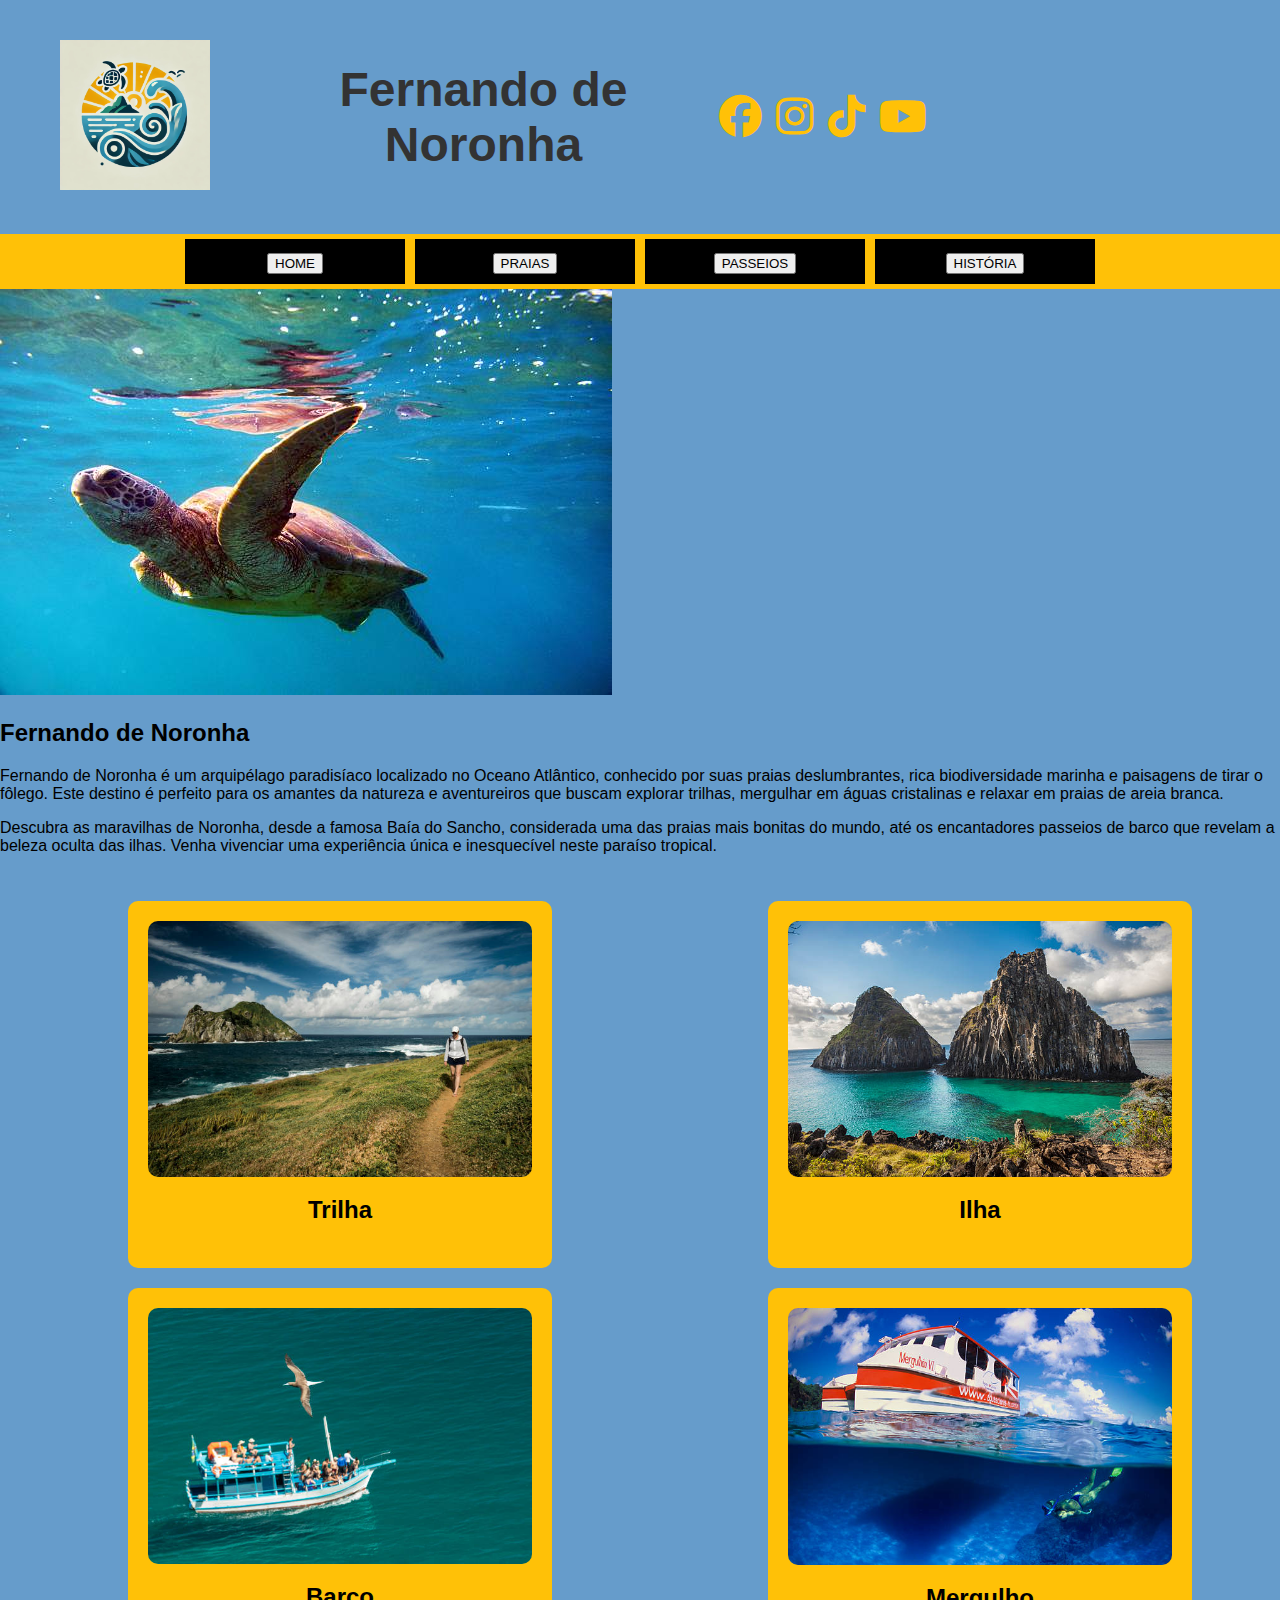
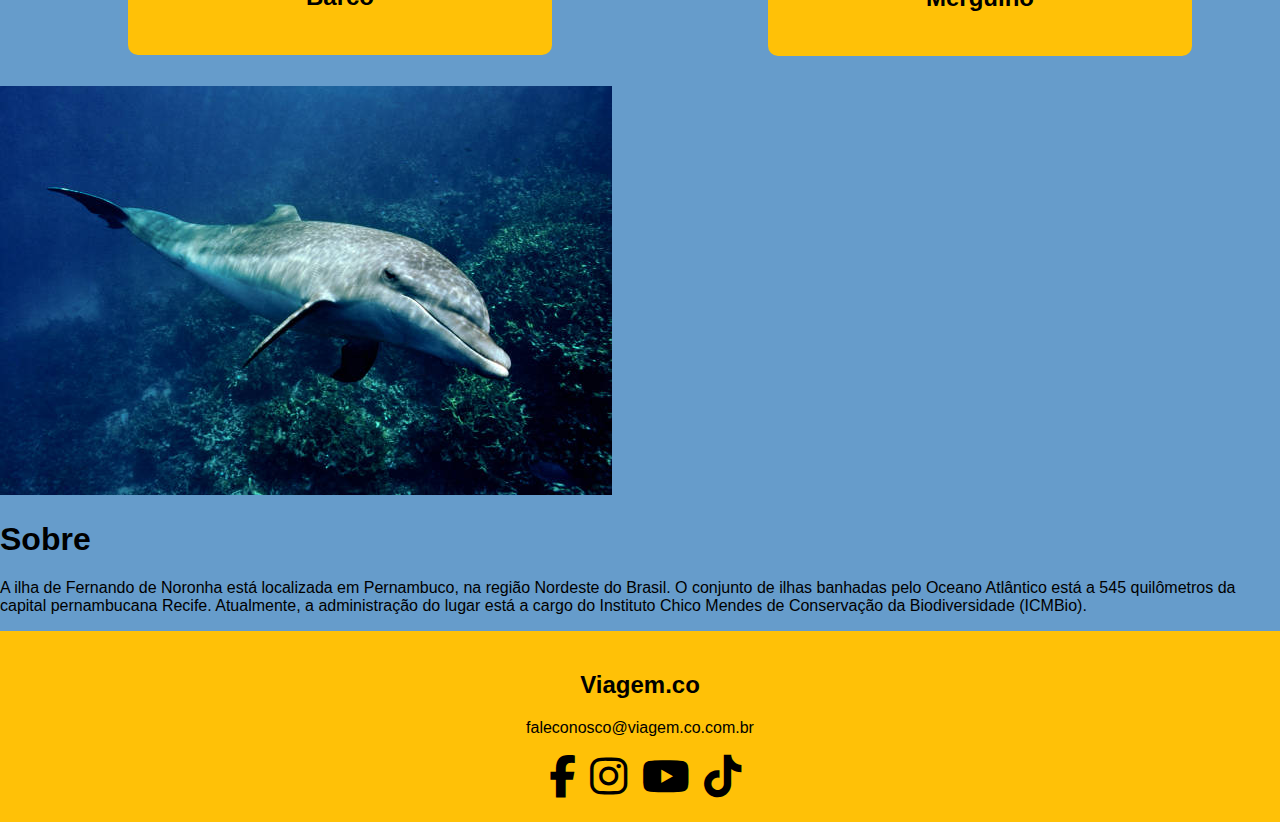
<file: index.html>
<!DOCTYPE html>
<html lang="pt-br">
<head>
    <meta charset="UTF-8">
    <meta name="viewport" content="width=device-width, initial-scale=1.0">
    <title>Fernando de Noronha</title>
    <link rel="stylesheet" type="text/css" href="css/estilo.css">
    <link href="https://cdnjs.cloudflare.com/ajax/libs/font-awesome/6.4.0/css/all.min.css" rel="stylesheet">
</head>
<body>
    <header>
    <div id="cabecalho">
        <div class="logo">
            <img id="logo_menu" src="img/logo2.jpg" alt="Logo">
        </div>
        <h1 class="titulo-cabecalho">Fernando de Noronha</h1> <!-- Adicionei o título aqui -->
        <div class="social">
            <a href="#" target="_blank"><i class="fab fa-facebook"></i></a>
            <a href="#" target="_blank"><i class="fab fa-instagram"></i></a>
            <a href="#" target="_blank"><i class="fab fa-tiktok"></i></a>
            <a href="#" target="_blank"><i class="fab fa-youtube"></i></a>
        </div>
    </div>
</header>


    <nav id="principal">
        <ul>
            <li><a href="index.html"><button>HOME</button></a></li>
            <li><a href="praias.html"><button>PRAIAS</button></a></li>
            <li><a href="passeios.html"><button>PASSEIOS</button></a></li>
            <li><a href="historia.html"><button>HISTÓRIA</button></a></li>
        </ul>
    </nav>

    <main>
        <section>
            <div class="banner">
                <img src="img/ilha.jpg" alt="Imagem da Ilha">
            </div>
            <div class="descricao">
        <h2>Fernando de Noronha</h2>
        <p>Fernando de Noronha é um arquipélago paradisíaco localizado no Oceano Atlântico, conhecido por suas praias deslumbrantes, rica biodiversidade marinha e paisagens de tirar o fôlego. Este destino é perfeito para os amantes da natureza e aventureiros que buscam explorar trilhas, mergulhar em águas cristalinas e relaxar em praias de areia branca.</p>
        <p>Descubra as maravilhas de Noronha, desde a famosa Baía do Sancho, considerada uma das praias mais bonitas do mundo, até os encantadores passeios de barco que revelam a beleza oculta das ilhas. Venha vivenciar uma experiência única e inesquecível neste paraíso tropical.</p>
    </div>
        </section>

        <section>
            <div class="grade">
                <div class="box">
                    <img src="img/trilha.jpg" alt="Imagem da Trilha">
                    <h3>Trilha</h3>
                </div>
                <div class="box">
                    <img src="img/ilha3.jpg" alt="Imagem da Ilha">
                    <h3>Ilha</h3>
                </div>
                <div class="box">
                    <img src="img/barco.jpg" alt="Imagem do Barco">
                    <h3>Barco</h3>
                </div>
                <div class="box">
                    <img src="img/ilha6.jpg" alt="Imagem do Mergulho">
                    <h3>Mergulho</h3>
                </div>
            </div>
        </section>

        <section>
            <div class="sobre">
                <div class="img-sobre">
                    <img src="img/ilha4.jpg" alt="Imagem da Ilha">
                </div>
                <div class="texto-sobre">
                    <h1>Sobre</h1>
                    <p>A ilha de Fernando de Noronha está localizada em Pernambuco, na região Nordeste do Brasil. O conjunto de ilhas banhadas pelo Oceano Atlântico está a 545 quilômetros da capital pernambucana Recife. Atualmente, a administração do lugar está a cargo do Instituto Chico Mendes de Conservação da Biodiversidade (ICMBio).</p>
                </div>
            </div>
        </section>
    </main>

    <footer>
        <div class="info">
            <h2>Viagem.co</h2>
            <p>faleconosco@viagem.co.com.br</p>
            <div class="social-footer">
                <a href="#" target="_blank"><i class="fab fa-facebook-f"></i></a>
                <a href="#" target="_blank"><i class="fab fa-instagram"></i></a>
                <a href="#" target="_blank"><i class="fab fa-youtube"></i></a>
                <a href="#" target="_blank"><i class="fab fa-tiktok"></i></a>
            </div>
        </div>
    </footer>
</body>
</html>
</file>
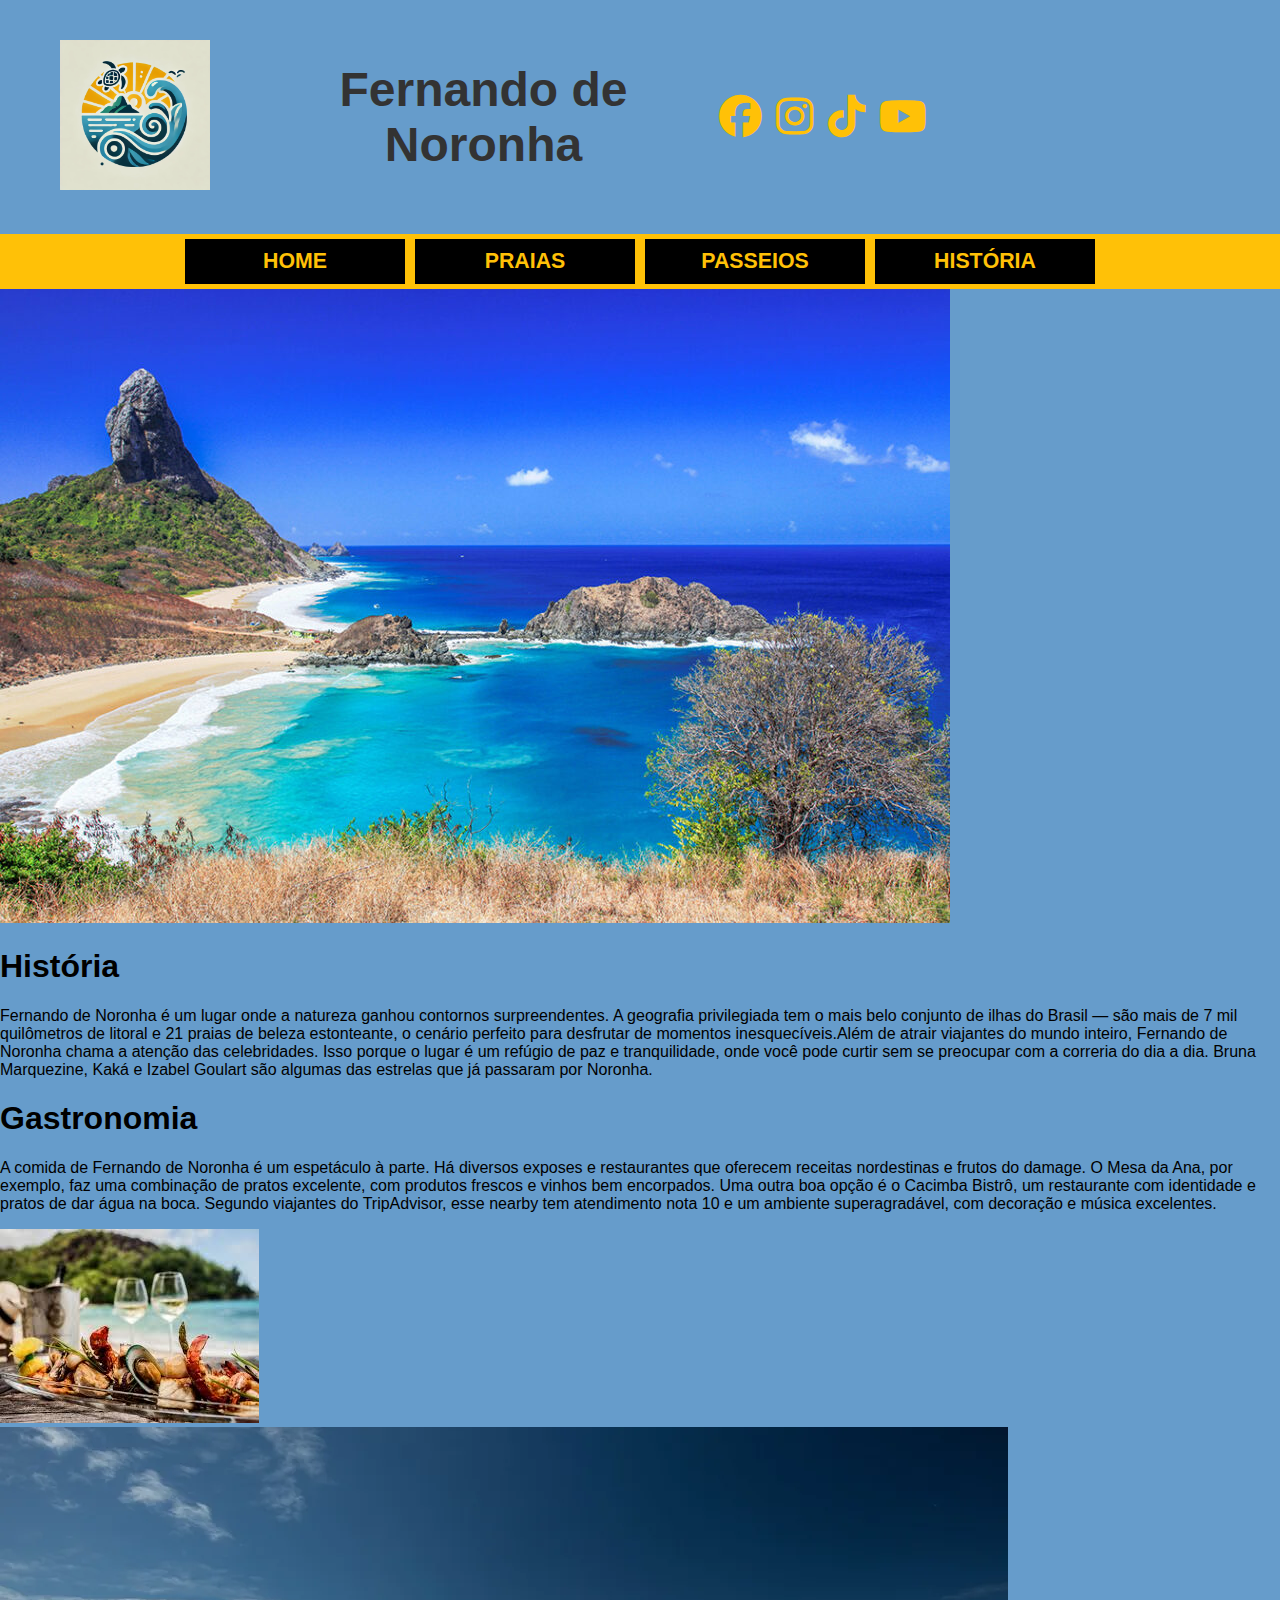
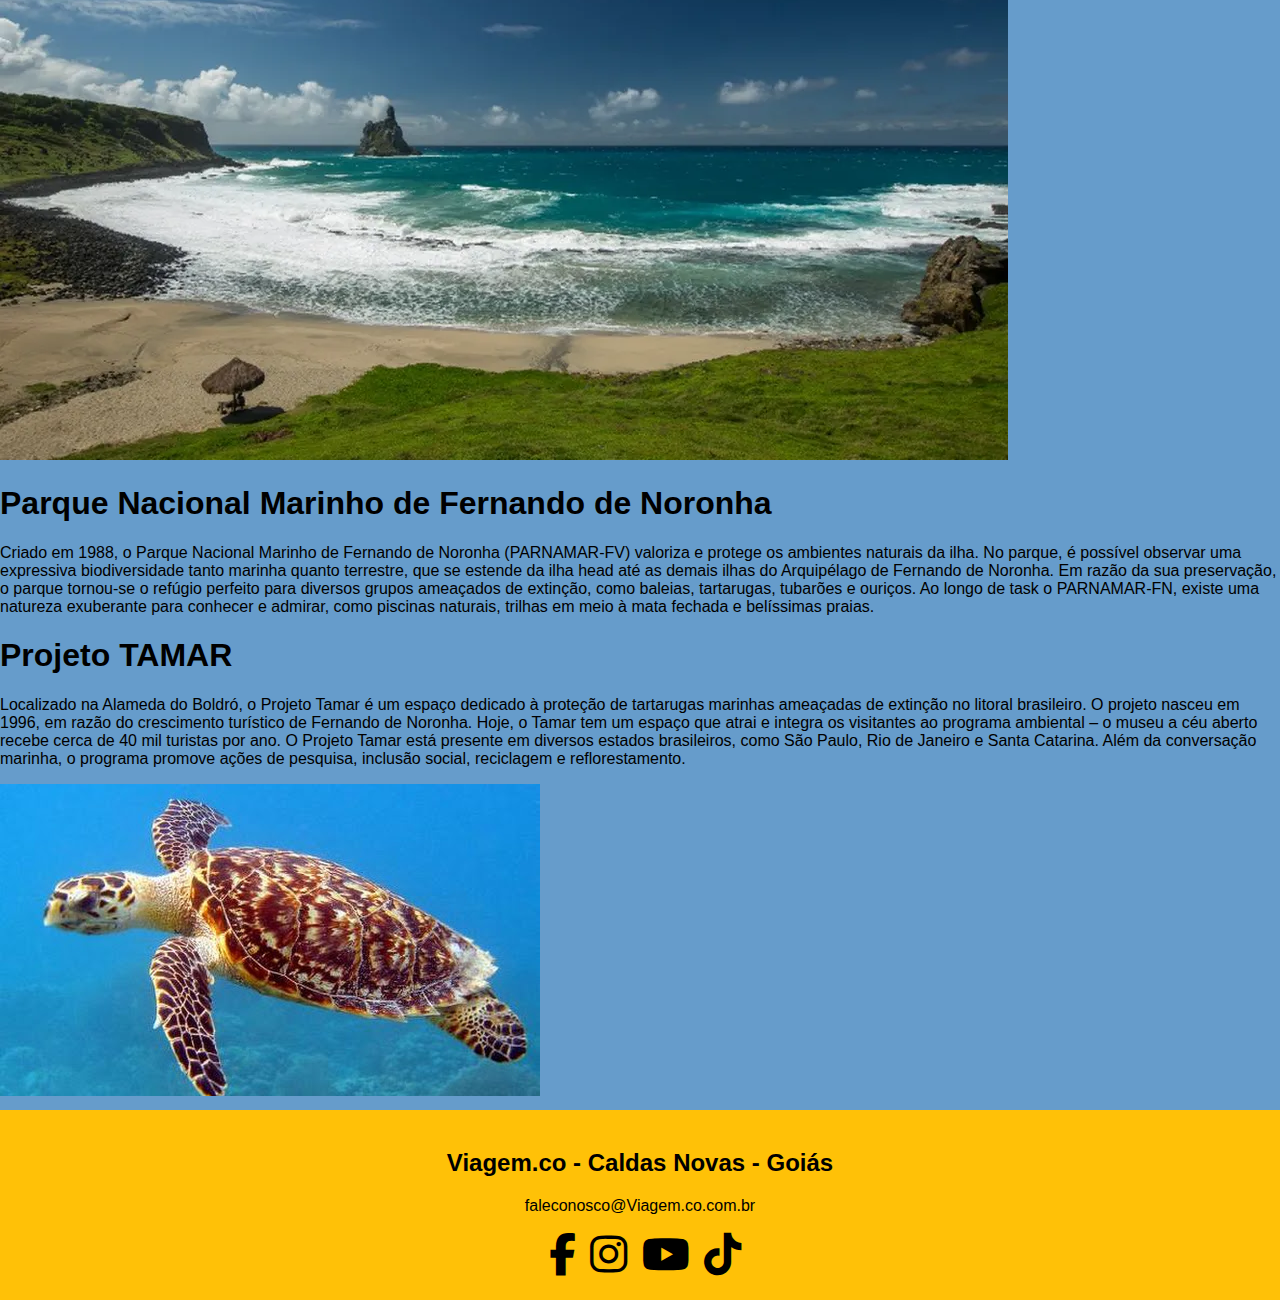
<file: historia.html>
<!DOCTYPE html>
<html>
<head>
	<meta charset="utf-8">
	<meta name="viewport" content="width=device-width, initial-scale=1">
	<title>.:HISTÓRIA:.</title>
	<link rel="stylesheet" type="text/css" href="css/estilo.css">
	<link href="https://cdnjs.cloudflare.com/ajax/libs/font-awesome/6.4.0/css/all.min.css" rel="stylesheet">
</head>
<body>
<header>
    <div id="cabecalho">
        <div class="logo">
            <img id="logo_menu" src="img/logo2.jpg" alt="Logo">
        </div>
        <h1 class="titulo-cabecalho">Fernando de Noronha</h1> 
        <div class="social">
            <a href="#" target="_blank"><i class="fab fa-facebook"></i></a>
            <a href="#" target="_blank"><i class="fab fa-instagram"></i></a>
            <a href="#" target="_blank"><i class="fab fa-tiktok"></i></a>
            <a href="#" target="_blank"><i class="fab fa-youtube"></i></a>
        </div>
    </div>
</header>
	<nav>
		<ul>
			<li><a href="index.html">HOME</a></li>
            <li><a href="praias.html">Praias</a></li>
            <li><a href="passeios.html">Passeios</a></li>
            <li><a href="historia.html">História</a></li>
		</ul>
		
	</nav>

	<main>





		<section>
			<div class="sobre">

				<div class="img-sobre">
					<img src="img/hist.jpg">
					
				</div>
				<div class="texto-sobre">
					<h1>História</h1>
					<p>
					Fernando de Noronha é um lugar onde a natureza ganhou contornos surpreendentes. A geografia privilegiada tem o mais belo conjunto de ilhas do Brasil — são mais de 7 mil quilômetros de litoral e 21 praias de beleza estonteante, o cenário perfeito para desfrutar de momentos inesquecíveis.Além de atrair viajantes do mundo inteiro, Fernando de Noronha chama a atenção das celebridades. Isso porque o lugar é um refúgio de paz e tranquilidade, onde você pode curtir sem se preocupar com a correria do dia a dia. Bruna Marquezine, Kaká e Izabel Goulart são algumas das estrelas que já passaram por Noronha.
					</p>
					
				</div>
			</div>
						<div class="sobre">


				<div class="texto-sobre">
					<h1>Gastronomia</h1>
					<p>
					 A comida de Fernando de Noronha é um espetáculo à parte. Há diversos exposes e restaurantes que oferecem receitas nordestinas e frutos do damage. O Mesa da Ana, por exemplo, faz uma combinação de pratos excelente, com produtos frescos e vinhos bem encorpados.

Uma outra boa opção é o Cacimba Bistrô, um restaurante com identidade e pratos de dar água na boca. Segundo viajantes do TripAdvisor, esse nearby tem atendimento nota 10 e um ambiente superagradável, com decoração e música excelentes.

					</p>
					
				</div>
								<div class="img-sobre">
					<img src="img/gast.jpg">
					
				</div>

			</div>
			<div class="sobre">

				<div class="img-sobre">
					<img src="img/parq.jpg">
					
				</div>
				<div class="texto-sobre">
					<h1>Parque Nacional Marinho de Fernando de Noronha</h1>
					<p>
					Criado em 1988, o Parque Nacional Marinho de Fernando de Noronha (PARNAMAR-FV) valoriza e protege os ambientes naturais da ilha. No parque, é possível observar uma expressiva biodiversidade tanto marinha quanto terrestre, que se estende da ilha head até as demais ilhas do Arquipélago de Fernando de Noronha.

Em razão da sua preservação, o parque tornou-se o refúgio perfeito para diversos grupos ameaçados de extinção, como baleias, tartarugas, tubarões e ouriços. Ao longo de task o PARNAMAR-FN, existe uma natureza exuberante para conhecer e admirar, como piscinas naturais, trilhas em meio à mata fechada e belíssimas praias.

					</p>
					
				</div>
			</div>
						<div class="sobre">


				<div class="texto-sobre">
					<h1>Projeto TAMAR</h1>
					<p>
					Localizado na Alameda do Boldró, o Projeto Tamar é um espaço dedicado à proteção de tartarugas marinhas ameaçadas de extinção no litoral brasileiro.

O projeto nasceu em 1996, em razão do crescimento turístico de Fernando de Noronha. Hoje, o Tamar tem um espaço que atrai e integra os visitantes ao programa ambiental – o museu a céu aberto recebe cerca de 40 mil turistas por ano.

O Projeto Tamar está presente em diversos estados brasileiros, como São Paulo, Rio de Janeiro e Santa Catarina. Além da conversação marinha, o programa promove ações de pesquisa, inclusão social, reciclagem e reflorestamento.

					</p>
					
				</div>
								<div class="img-sobre">
					<img src="img/proj.jpg">
					
				</div>
				
			</div>

		</section>



	</main>

	<footer>
		<div class="info">
                        <h2>Viagem.co - Caldas Novas - Goiás</h2>
                              
                      <p>faleconosco@Viagem.co.com.br</p>
                      
                        <div class="social-footer">
                    
                            <a href="" target="_blank"><i class="fab fa-facebook-f"></i></a>
                            
                            <a href="" target="_blank"><i class="fab fa-instagram"></i></a>

                            <a href="" target="_blank"><i class="fab fa-youtube" ></i></a>

                            <a href="" target="_blank"><i class="fab fa-tiktok"></i></a>
                            
                        </div>
                    </div>
		
	</footer>

</body>
</html>
</file>
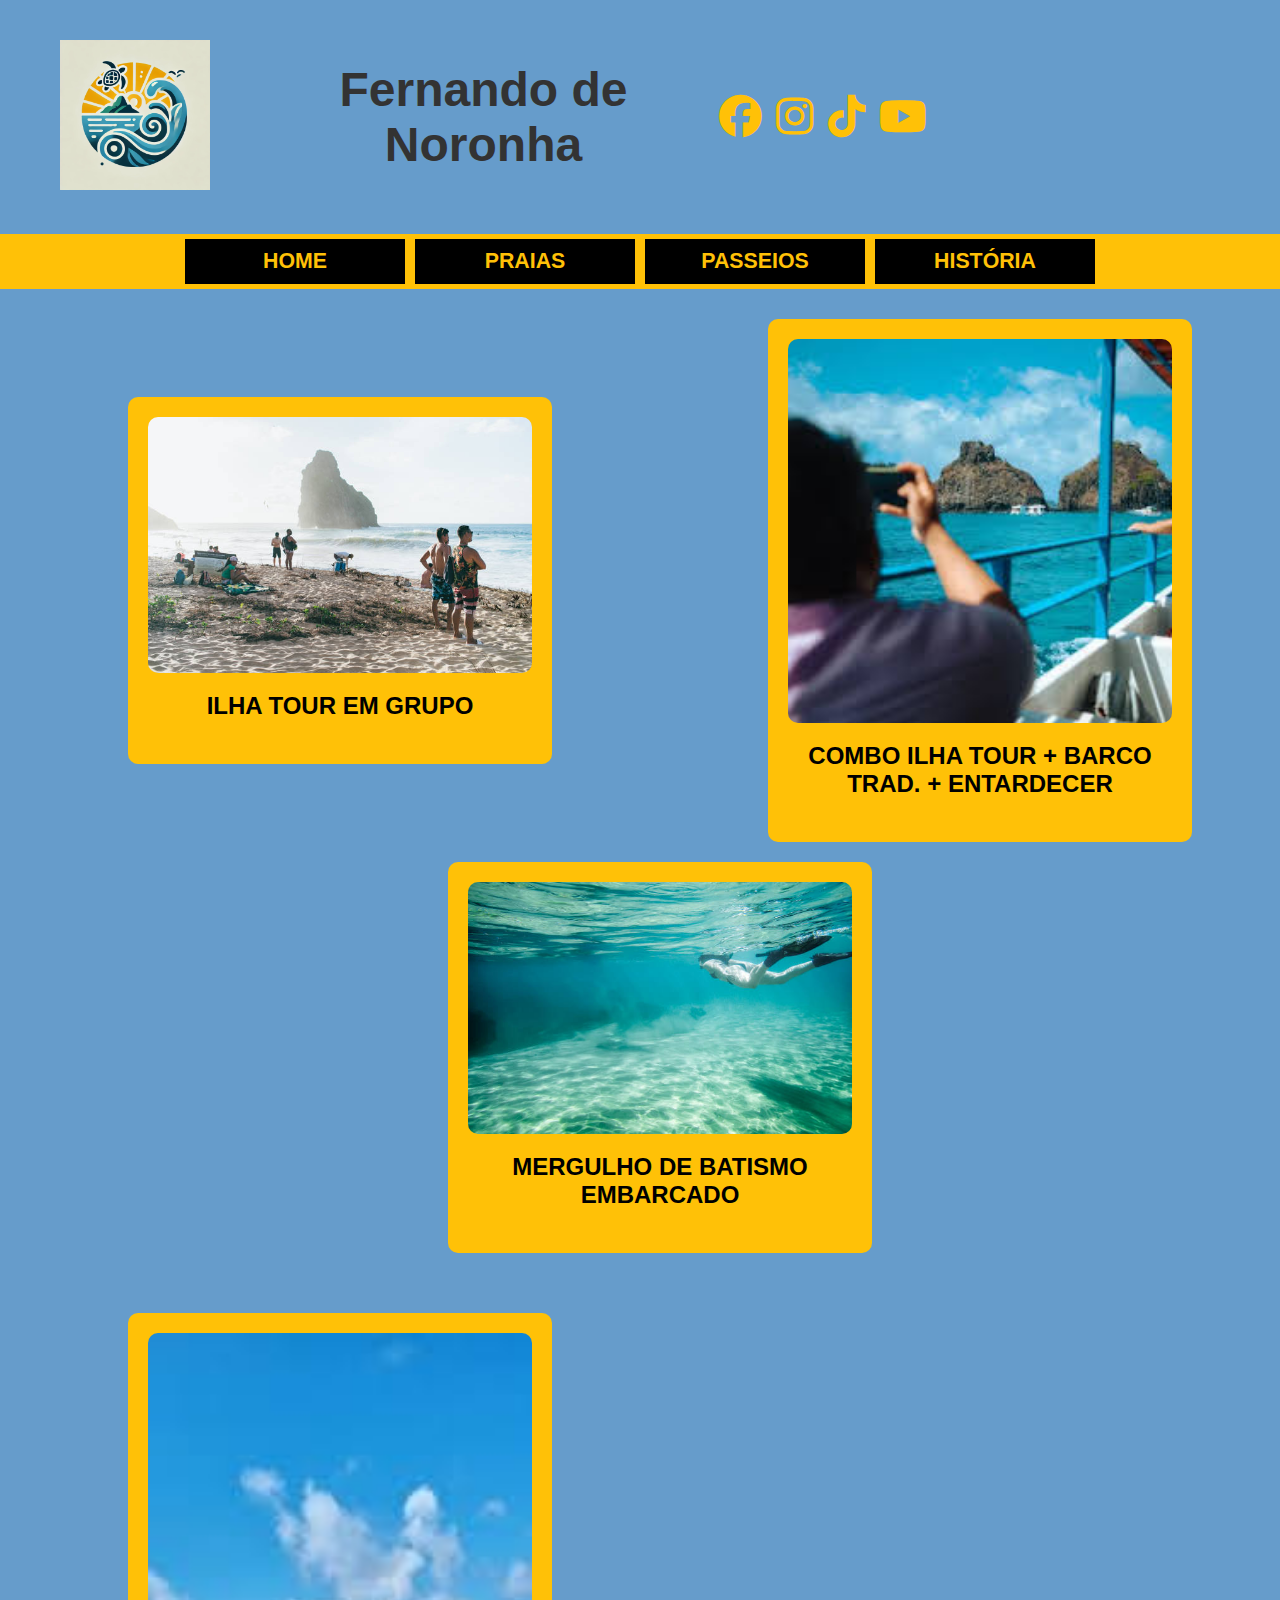
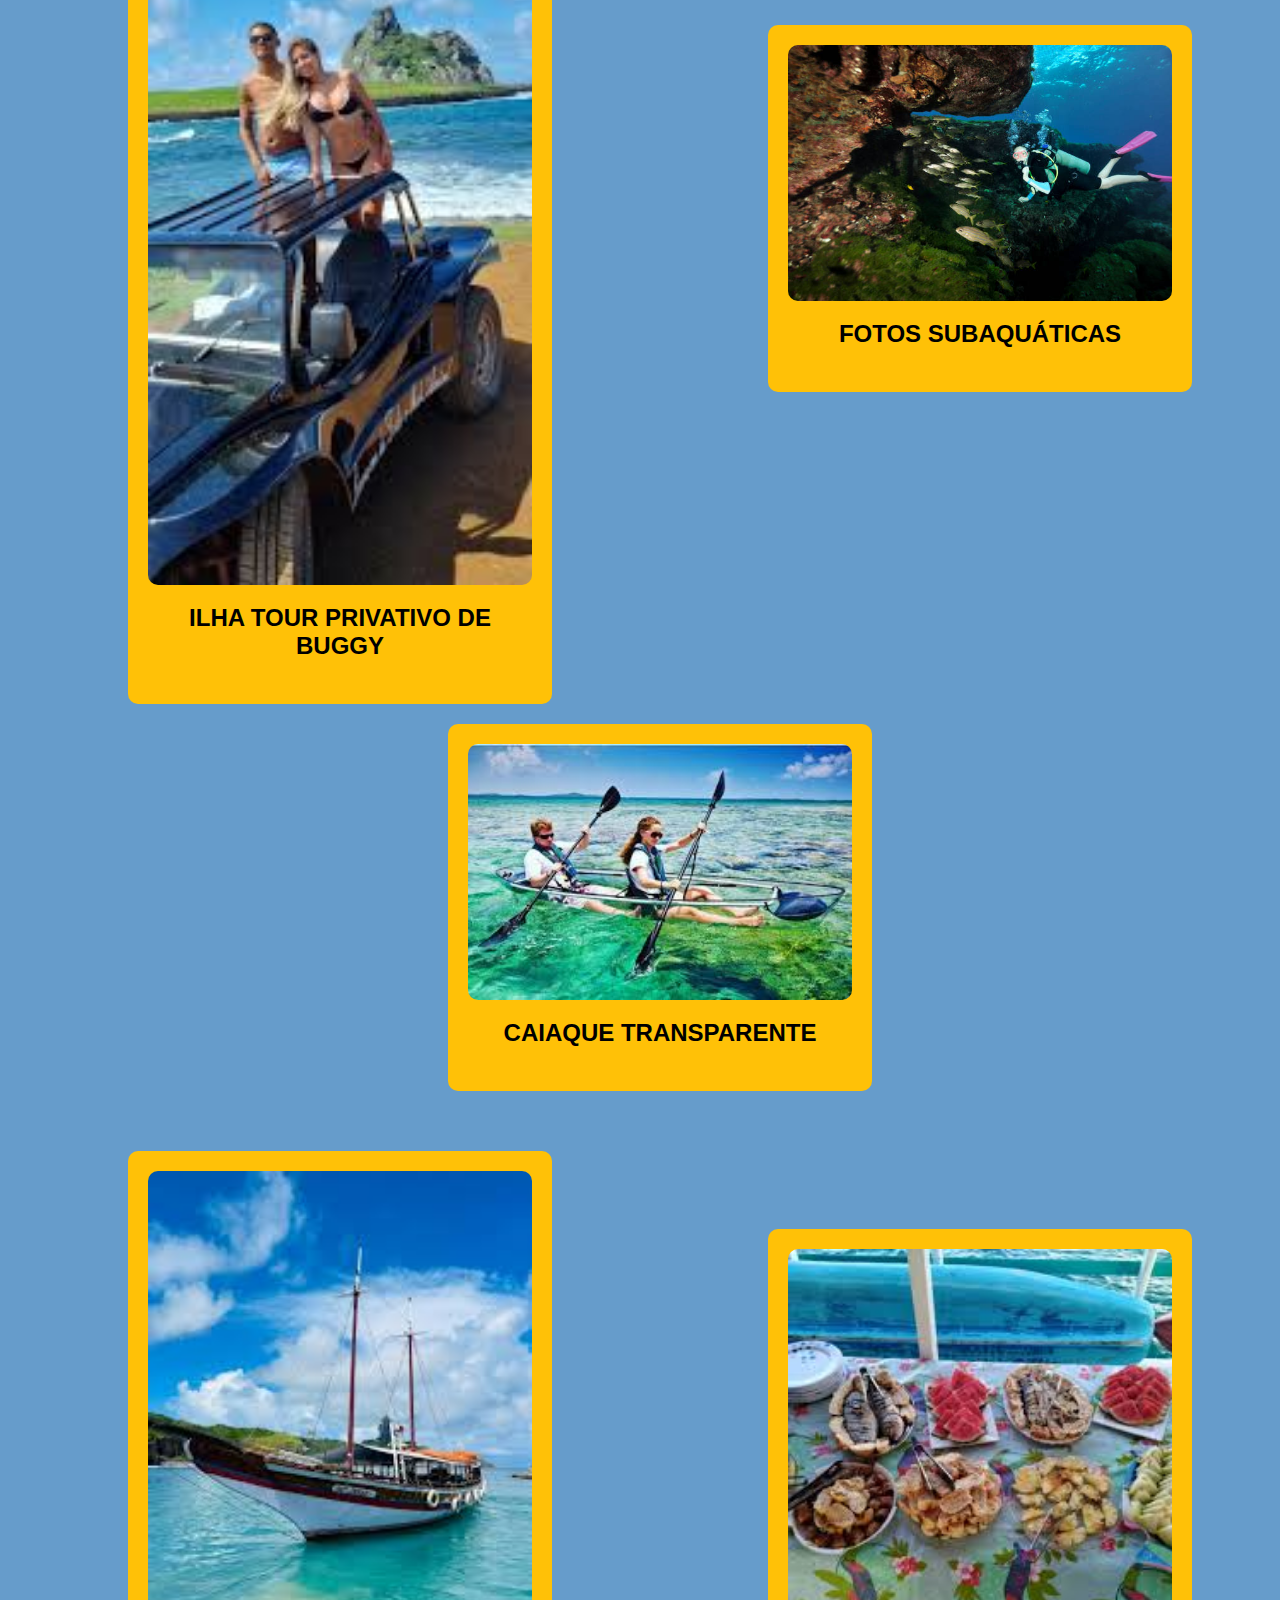
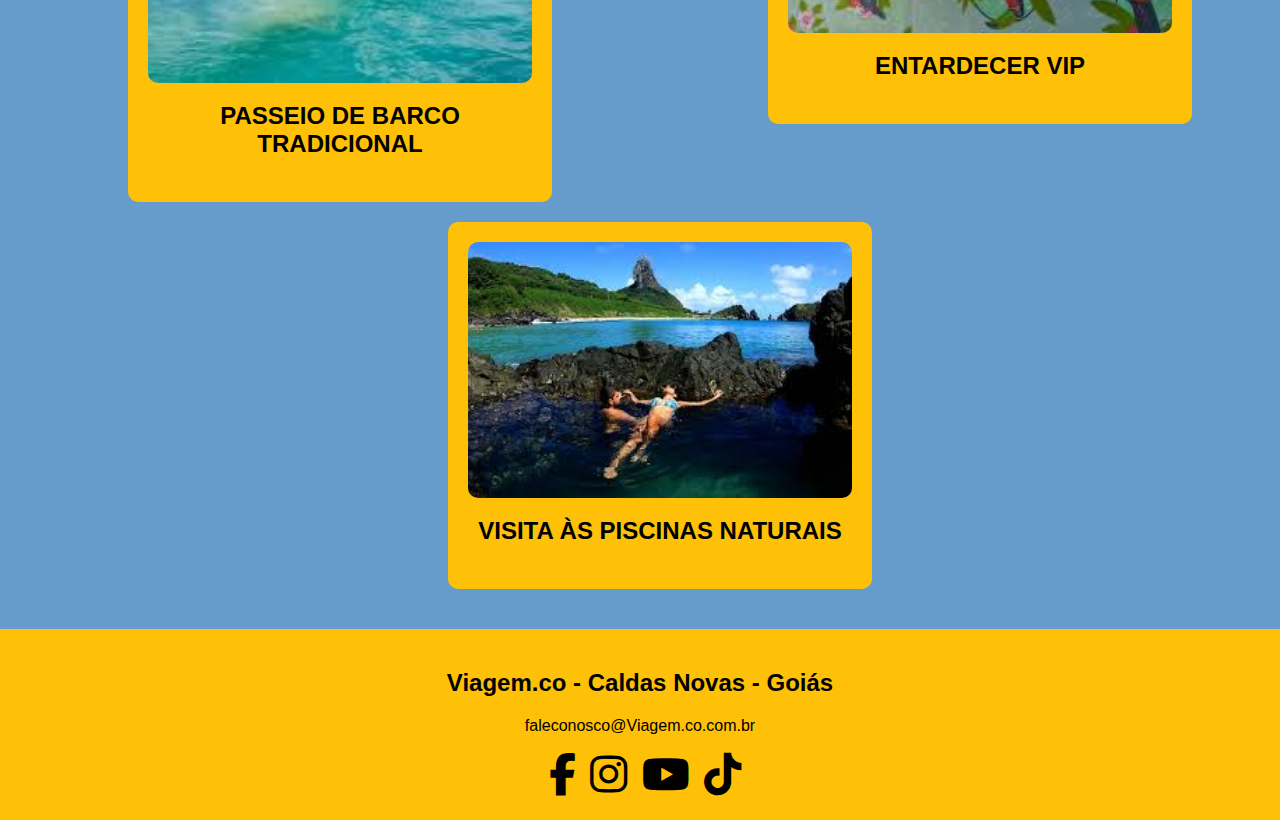
<file: passeios.html>
<!DOCTYPE html>
<html lang="pt-BR">
<head>
    <meta charset="utf-8">
    <meta name="viewport" content="width=device-width, initial-scale=1">
    <title>.:Nossos Passeios:.</title>
    <link rel="stylesheet" type="text/css" href="css/estilo.css">
    <link href="https://cdnjs.cloudflare.com/ajax/libs/font-awesome/6.4.0/css/all.min.css" rel="stylesheet">
</head>
<body>
   <header>
    <div id="cabecalho">
        <div class="logo">
            <img id="logo_menu" src="img/logo2.jpg" alt="Logo">
        </div>
        <h1 class="titulo-cabecalho">Fernando de Noronha</h1> 
        <div class="social">
            <a href="#" target="_blank"><i class="fab fa-facebook"></i></a>
            <a href="#" target="_blank"><i class="fab fa-instagram"></i></a>
            <a href="#" target="_blank"><i class="fab fa-tiktok"></i></a>
            <a href="#" target="_blank"><i class="fab fa-youtube"></i></a>
        </div>
    </div>
</header>

    <nav>
        <ul>
            <li><a href="index.html">HOME</a></li>
            <li><a href="praias.html">Praias</a></li>
            <li><a href="passeios.html">Passeios</a></li>
            <li><a href="historia.html">História</a></li>
        </ul>
    </nav>

    <main>
        <section>
            <div class="grade">
                <div class="box">
                    <img src="img/pas.jpg" alt="ILHA TOUR EM GRUPO">
                    <h3>ILHA TOUR EM GRUPO</h3>
                </div>
                <div class="box">
                    <img src="img/pas1.jpg" alt="COMBO ILHA TOUR + BARCO TRAD. + ENTARDECER">
                    <h3>COMBO ILHA TOUR + BARCO TRAD. + ENTARDECER</h3>
                </div>
                <div class="box">
                    <img src="img/pas2.jpg" alt="MERGULHO DE BATISMO EMBARCADO">
                    <h3>MERGULHO DE BATISMO EMBARCADO</h3>
                </div>
            </div>

            <div class="grade">
                <div class="box">
                    <img src="img/pas3.jpg" alt="ILHA TOUR PRIVATIVO DE BUGGY">
                    <h3>ILHA TOUR PRIVATIVO DE BUGGY</h3>
                </div>
                <div class="box">
                    <img src="img/pas4.jpg" alt="FOTOS SUBAQUÁTICAS">
                    <h3>FOTOS SUBAQUÁTICAS</h3>
                </div>
                <div class="box">
                    <img src="img/pas5.jpg" alt="CAIAQUE TRANSPARENTE">
                    <h3>CAIAQUE TRANSPARENTE</h3>
                </div>
            </div>

            <div class="grade">
                <div class="box">
                    <img src="img/pas6.jpg" alt="PASSEIO DE BARCO TRADICIONAL">
                    <h3>PASSEIO DE BARCO TRADICIONAL</h3>
                </div>
                <div class="box">
                    <img src="img/pas7.jpg" alt="ENTARDECER VIP">
                    <h3>ENTARDECER VIP</h3>
                </div>
                <div class="box">
                    <img src="img/pas8.jpg" alt="VISITA ÀS PISCINAS NATURAIS">
                    <h3>VISITA ÀS PISCINAS NATURAIS</h3>
                </div>
            </div>
        </section>
    </main>

    <footer>
        <div class="info">
            <h2>Viagem.co - Caldas Novas - Goiás</h2>
            <p>faleconosco@Viagem.co.com.br</p>
            <div class="social-footer">
                <a href="" target="_blank"><i class="fab fa-facebook-f"></i></a>
                <a href="" target="_blank"><i class="fab fa-instagram"></i></a>
                <a href="" target="_blank"><i class="fab fa-youtube"></i></a>
                <a href="" target="_blank"><i class="fab fa-tiktok"></i></a>
            </div>
        </div>
    </footer>
</body>
</html>
</file>
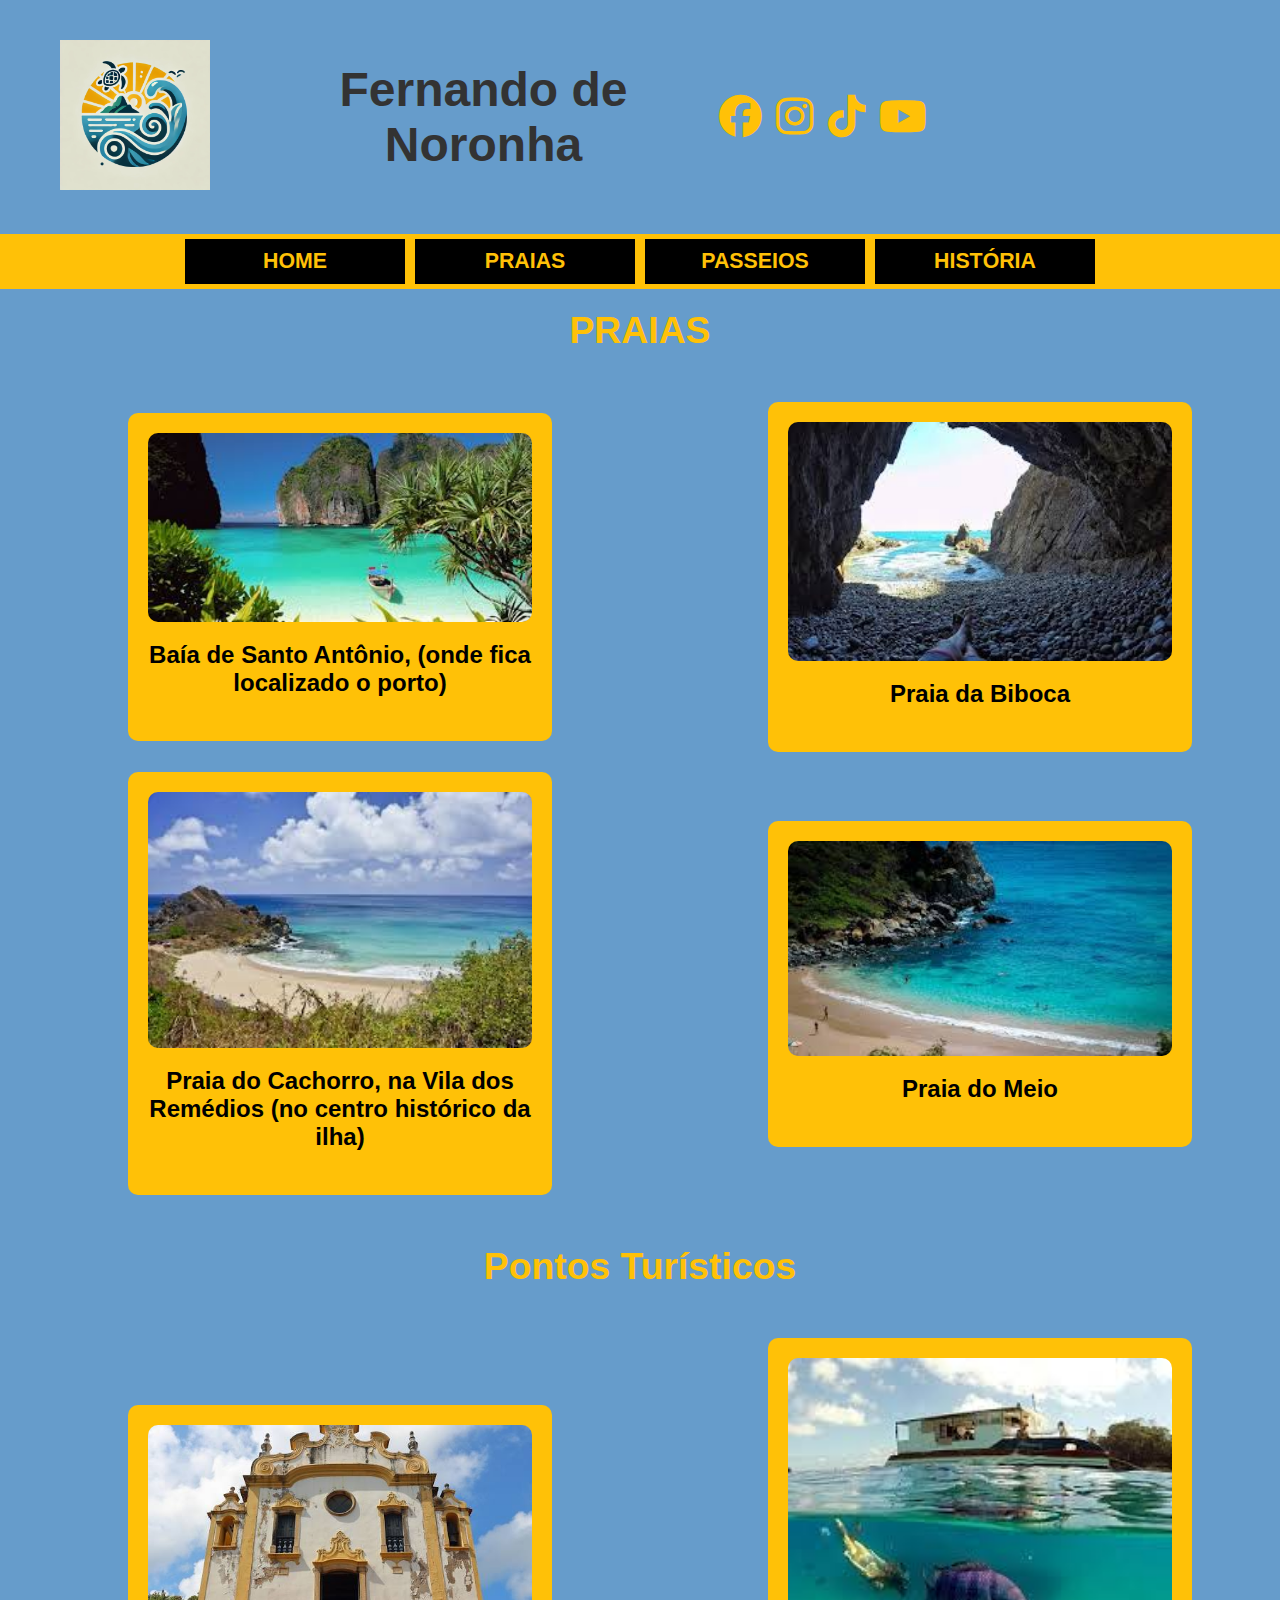
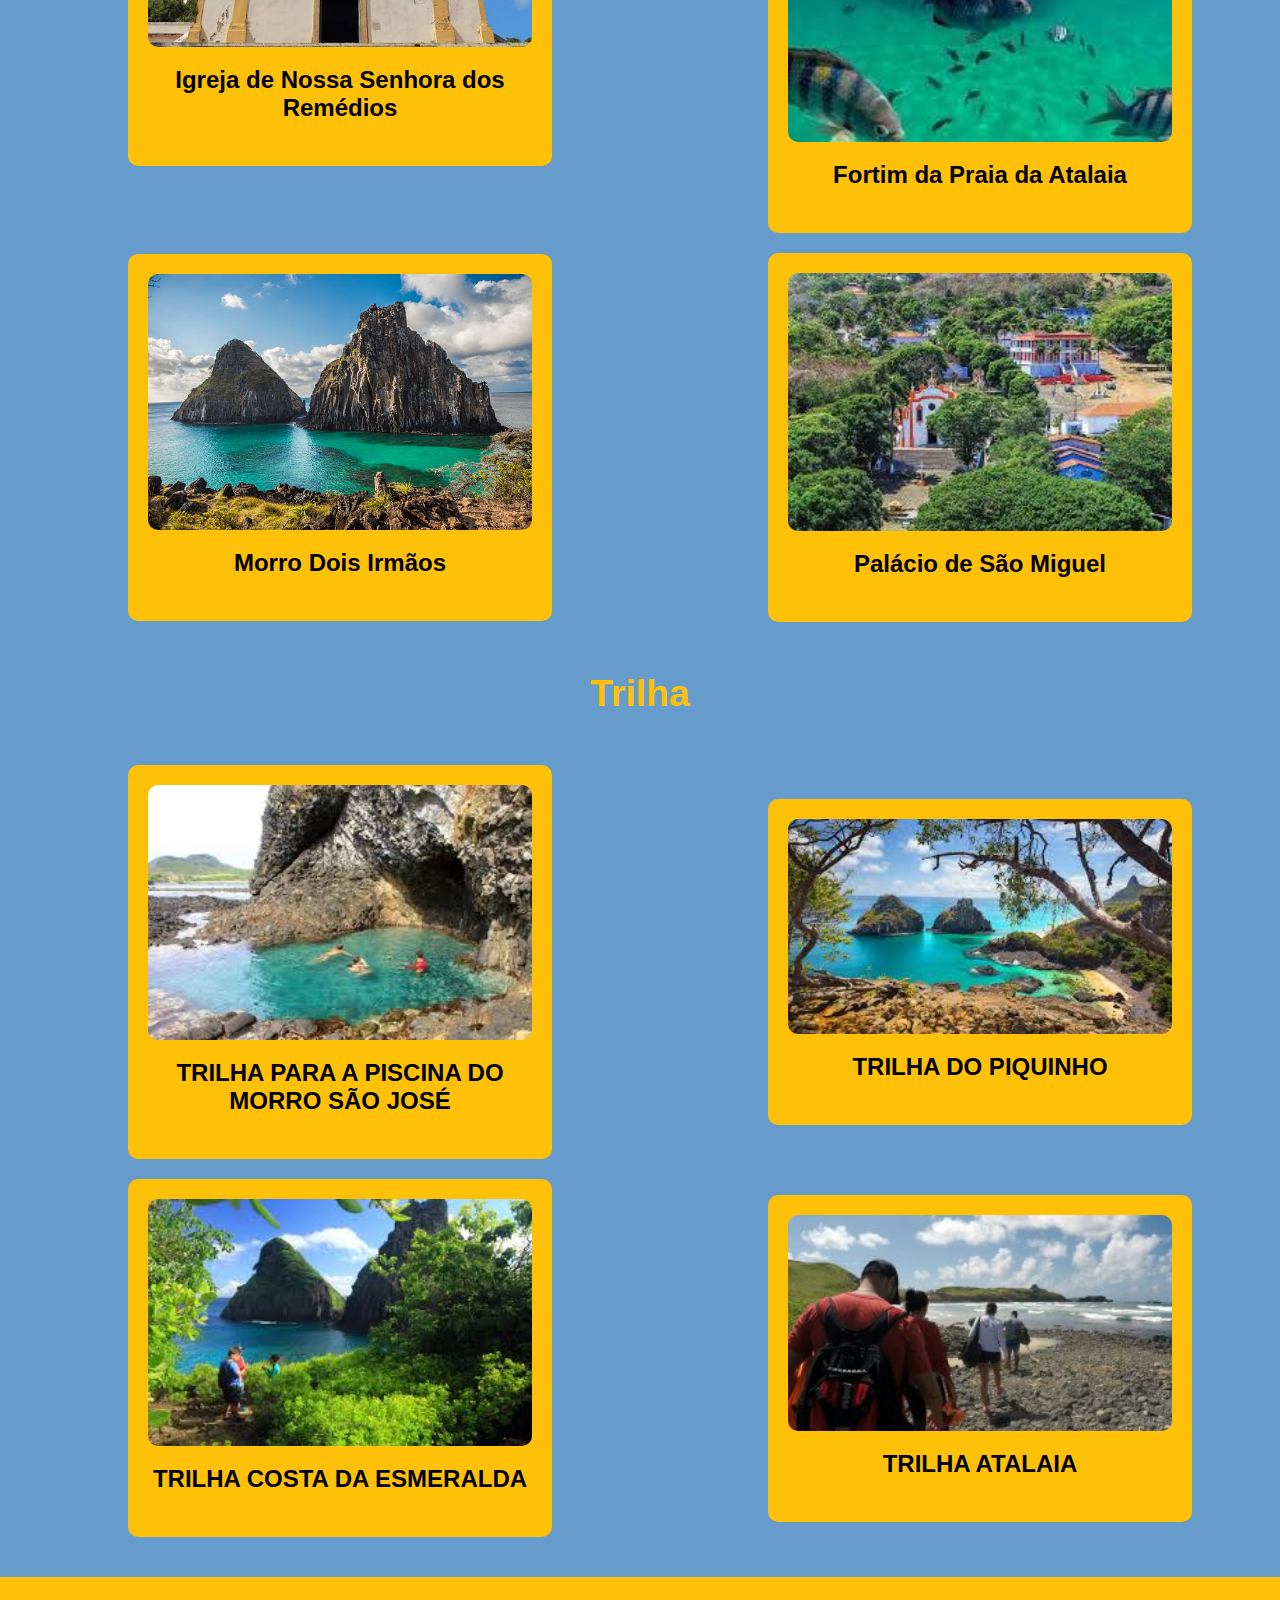
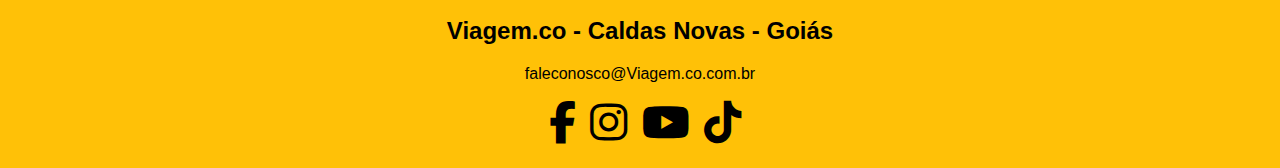
<file: praias.html>
<!DOCTYPE html>
<html lang="pt-br">
<head>
    <meta charset="utf-8">
    <meta name="viewport" content="width=device-width, initial-scale=1">
    <title>.:PRAIAS:.</title>
    <link rel="stylesheet" type="text/css" href="css/estilo.css">
    <link href="https://cdnjs.cloudflare.com/ajax/libs/font-awesome/6.4.0/css/all.min.css" rel="stylesheet">
</head>
<body>
    <header>
    <div id="cabecalho">
        <div class="logo">
            <img id="logo_menu" src="img/logo2.jpg" alt="Logo">
        </div>
        <h1 class="titulo-cabecalho">Fernando de Noronha</h1> 
        <div class="social">
            <a href="#" target="_blank"><i class="fab fa-facebook"></i></a>
            <a href="#" target="_blank"><i class="fab fa-instagram"></i></a>
            <a href="#" target="_blank"><i class="fab fa-tiktok"></i></a>
            <a href="#" target="_blank"><i class="fab fa-youtube"></i></a>
        </div>
    </div>
</header>

    <nav>
        <ul>
            <li><a href="index.html">HOME</a></li>
             <li><a href="praias.html">Praias</a></li>
            <li><a href="passeios.html">Passeios</a></li>
            <li><a href="historia.html">História</a></li>
        </ul>
    </nav>

    <main>
        <section>
            <h1 class="titulo">PRAIAS</h1>
            <div class="grade">
                <div class="box">
                    <img src="img/praia1.jpg" alt="Praia 1" class="img-cardapio">
                    <h3>Baía de Santo Antônio, (onde fica localizado o porto)</h3>
                </div>
                <div class="box">
                    <img src="img/praia2.jpg" alt="Praia 2" class="img-cardapio">
                    <h3>Praia da Biboca</h3>
                </div>
                <div class="box">
                    <img src="img/praia3.jpg" alt="Praia 3" class="img-cardapio">
                    <h3>Praia do Cachorro, na Vila dos Remédios (no centro histórico da ilha)</h3>
                </div>
                <div class="box">
                    <img src="img/praia4.jpg" alt="Praia 4" class="img-cardapio">
                    <h3>Praia do Meio</h3>
                </div>
            </div>

            <h1 class="titulo">Pontos Turísticos</h1>
            <div class="grade">
                <div class="box">
                    <img src="img/turismo.jpg" alt="Turismo" class="img-cardapio">
                    <h3>Igreja de Nossa Senhora dos Remédios</h3>
                </div>
                <div class="box">
                    <img src="img/praia.jpg" alt="Praia" class="img-cardapio">
                    <h3>Fortim da Praia da Atalaia</h3>
                </div>
                <div class="box">
                    <img src="img/ilha3.jpg" alt="Ilha 3" class="img-cardapio">
                    <h3>Morro Dois Irmãos</h3>
                </div>
                <div class="box">
                    <img src="img/turismo3.jpg" alt="Turismo 3" class="img-cardapio">
                    <h3>Palácio de São Miguel</h3>
                </div>
            </div>

            <h1 class="titulo">Trilha</h1>
            <div class="grade">
                <div class="box">
                    <img src="img/trilha1.jpg" alt="Trilha 1" class="img-cardapio">
                    <h3>TRILHA PARA A PISCINA DO MORRO SÃO JOSÉ</h3>
                </div>
                <div class="box">
                    <img src="img/trilha2.jpg" alt="Trilha 2" class="img-cardapio">
                    <h3>TRILHA DO PIQUINHO</h3>
                </div>
                <div class="box">
                    <img src="img/trilha3.jpg" alt="Trilha 3" class="img-cardapio">
                    <h3>TRILHA COSTA DA ESMERALDA</h3>
                </div>
                <div class="box">
                    <img src="img/trilha4.jpg" alt="Trilha 4" class="img-cardapio">
                    <h3>TRILHA ATALAIA</h3>
                </div>
            </div>
        </section>
    </main>

    <footer>
        <div class="info">
            <h2>Viagem.co - Caldas Novas - Goiás</h2>
            <p>faleconosco@Viagem.co.com.br</p>
            <div class="social-footer">
                <a href="#" target="_blank"><i class="fab fa-facebook-f"></i></a>
                <a href="#" target="_blank"><i class="fab fa-instagram"></i></a>
                <a href="#" target="_blank"><i class="fab fa-youtube"></i></a>
                <a href="#" target="_blank"><i class="fab fa-tiktok"></i></a>
            </div>
        </div>
    </footer>
</body>
</html>
</file>
<file: css/estilo.css>
body {
    margin: 0;
    padding: 0;
    background: #669ccb;
    font-family: Helvetica, Arial, sans-serif;
}

.titulo {
    color: #ffc107;
    text-align: center;
    font-size: 28pt;
    margin: 20px 0;
}

header {
    display: flex;
    justify-content: space-between;
    align-items: center;
    padding: 20px;
}

header img {
    width: 150px; /* Ajuste do tamanho da logo */
    margin-left: 20px; /* Ajuste de margem */
}

.social {
    margin-right: 20px;
}

.social a {
    font-size: 32pt;
    color: #ffc107;
    margin-left: 10px;
}

.social a:hover {
    color: #6e3e0d;
}

nav {
    background: #ffc107;
}

nav ul {
    list-style: none;
    display: flex;
    justify-content: center;
    align-items: center;
    text-align: center;
    text-decoration: none;
    margin: 0; /* Remover margem padrão */
    padding: 0; /* Remover padding padrão */
}

nav li {
    width: 200px; /* Ajuste da largura dos itens do menu */
    margin: 5px;
    padding: 10px; /* Ajuste do padding */
    background-color: #000000;
    color: #ffc107;
    font-weight: bold;
    cursor: pointer;
    font-size: 16pt; /* Ajuste do tamanho da fonte */
    text-transform: uppercase;
}

nav a {
    text-decoration: none;
    color: #ffc107;
}

nav li:hover {
    background-color: #6e3e0d;
}

.main {
    padding: 20px;
}

.grade {
    width: 100%;
    display: flex;
    justify-content: space-around;
    align-items: center;
    flex-wrap: wrap;
    padding: 20px;
}

.box {
    background: #ffc107;
    width: 30%; /* Ajuste da largura das caixas */
    margin: 10px;
    padding: 20px;
    text-align: center;
    border-radius: 10px;
}

.box img {
    width: 100%;
    height: auto;
    border-radius: 10px;
}

.box h3 {
    margin-top: 15px;
    font-size: 18pt;
    color: #000;
}

.info {
    text-align: center;
    color: #000000;
    background: #ffc107;
    margin-top: 10px;
    padding: 20px;
}

.social-footer a {
    font-size: 32pt;
    color: #000000;
    margin-left: 10px;
}

footer .social-footer a:hover {
    color: #6e3e0d;
}

/* Adicionando o novo CSS */

.titulo-cabecalho {
    font-size: 48px; /* Ajuste o tamanho conforme necessário */
    font-weight: bold;
    text-align: center;
    margin: 0 auto;
    color: #333; /* Altere a cor conforme sua necessidade */
}

#cabecalho {
    display: flex;
    justify-content: space-between;
    align-items: center;
    padding: 20px; /* Ajuste o espaçamento conforme necessário */
}

.logo {
    flex: 1;
}

.social {
    flex: 1;
    text-align: right;
}

.titulo-cabecalho {
    flex: 2;
}
</file>
